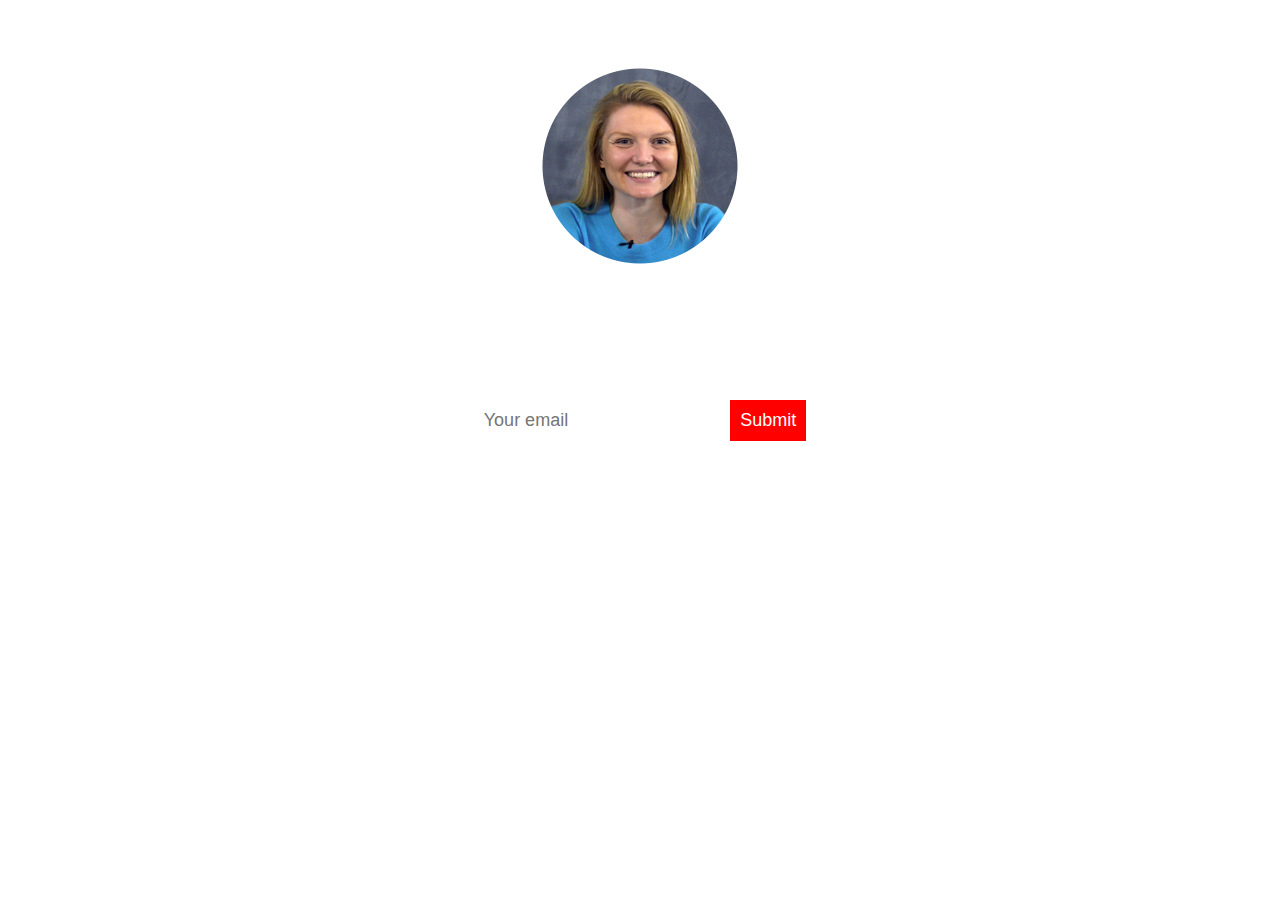
<file: dash_project1/index.html>
<!DOCTYPE html>
<head>
  <title>Anna Dowlin</title>
  <style>
    body {
      text-align: center;
      background: url("http://dash.ga.co/assets/anna-bg.png");
      background-size: cover;
      background-position: center;
      color: white;
      font-family: helvetica;
    }
    p {
      font-size: 22px;
    }
    input {
      border: 0;
      padding: 10px;
      font-size: 18px;
    }
    input[type="submit"] {
      background: red;
      color: white;
    }
  </style>
</head>
<body>
  <img src="../dash_project1/img/anna.png">
 <h1>Anna Dowlin</h1>
  <p>Hi! I'm Anna, a NYC-based marketer. Say hello!</p>
  <input type="email" placeholder="Your email">
  <input type="submit">
</body>
</file>
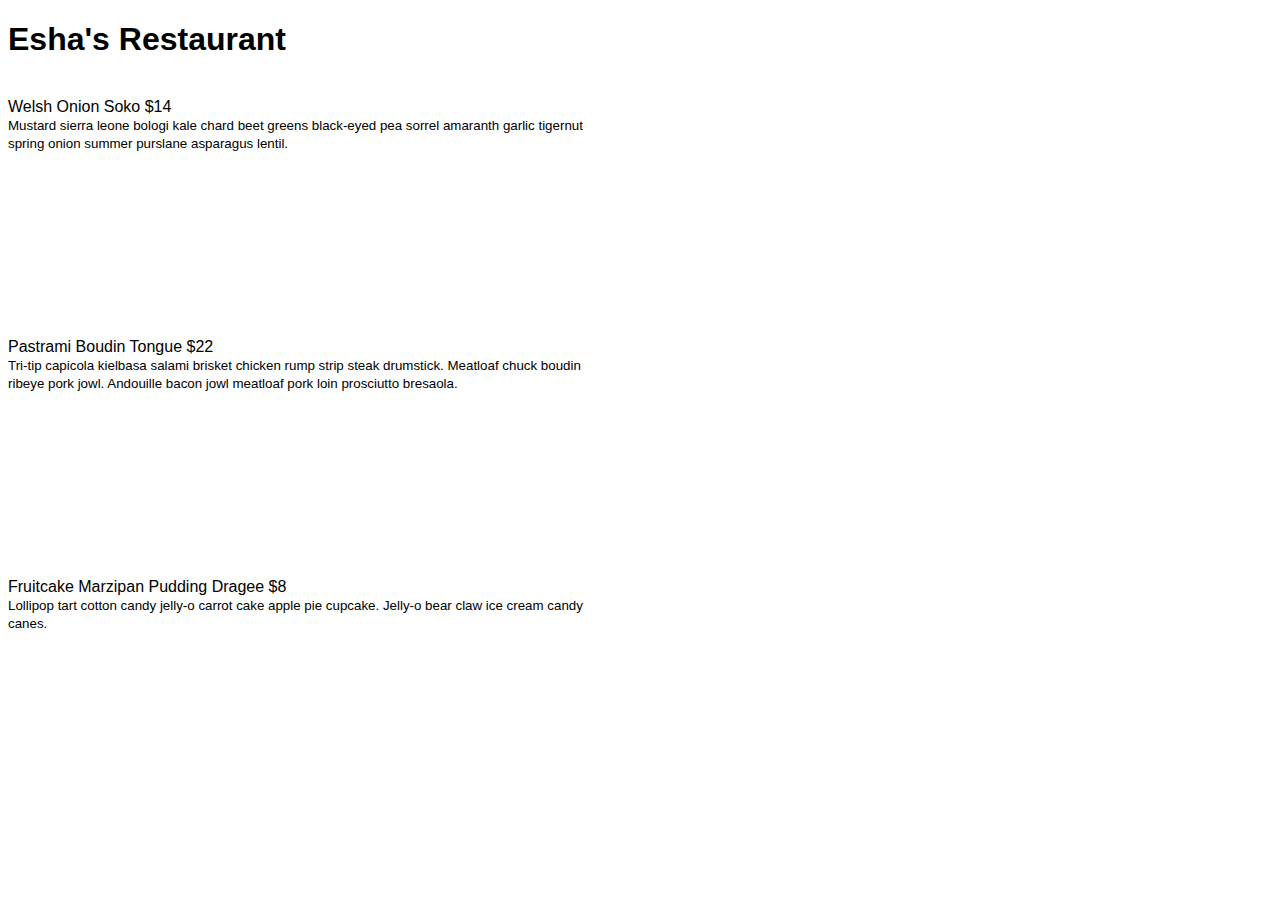
<file: dash_project3/index.html>
<!DOCTYPE html>

<head>

<style>
body {
  font-family: helvetica, sans-serif;
  max-width: 600px;
}

div {
  height: 200px;
  background: url("http://dash.ga.co/assets/firstcourse.jpg");
  background-size: cover;
  margin: 0 auto;
  position: relative;
  margin: 40px 0 0 0;
  border-radius: 12px;
}
/*
p {
 background: rgba(0,0,0,1);
 color: rgba(255,255,255,1);
 padding: 10px;
 line-height: 28px;
 text-align: justify;
 position: absolute;
 bottom: 0;
 margin: 0px;
}
*/
.first {
  background: url("http://dash.ga.co/assets/firstcourse.jpg");
}
.second {
  background: url("http://dash.ga.co/assets/secondcourse.jpg");
}
.dessert {
  background: url("http://dash.ga.co/assets/dessertcourse.jpg");
}
</style>

</head>

<body>
<h1>Esha's Restaurant</h1>
<div class="first">
<p>Welsh Onion Soko $14<br />
<small>Mustard sierra leone bologi kale chard beet greens black-eyed pea sorrel amaranth garlic tigernut spring onion summer purslane asparagus lentil.</small>
</p>
</div>
<div class="second">

<p>Pastrami Boudin Tongue $22<br /> 
<small>Tri-tip capicola kielbasa salami brisket chicken rump strip steak drumstick. Meatloaf chuck boudin ribeye pork jowl. Andouille bacon jowl meatloaf pork loin prosciutto bresaola.</small>
</p>
</div>
<div class="dessert">
<p>Fruitcake Marzipan Pudding Dragee $8<br /> 
<small>Lollipop tart cotton candy jelly-o carrot cake apple pie cupcake. Jelly-o bear claw ice cream candy canes.</small>
</p>
</div>
</body>
</file>
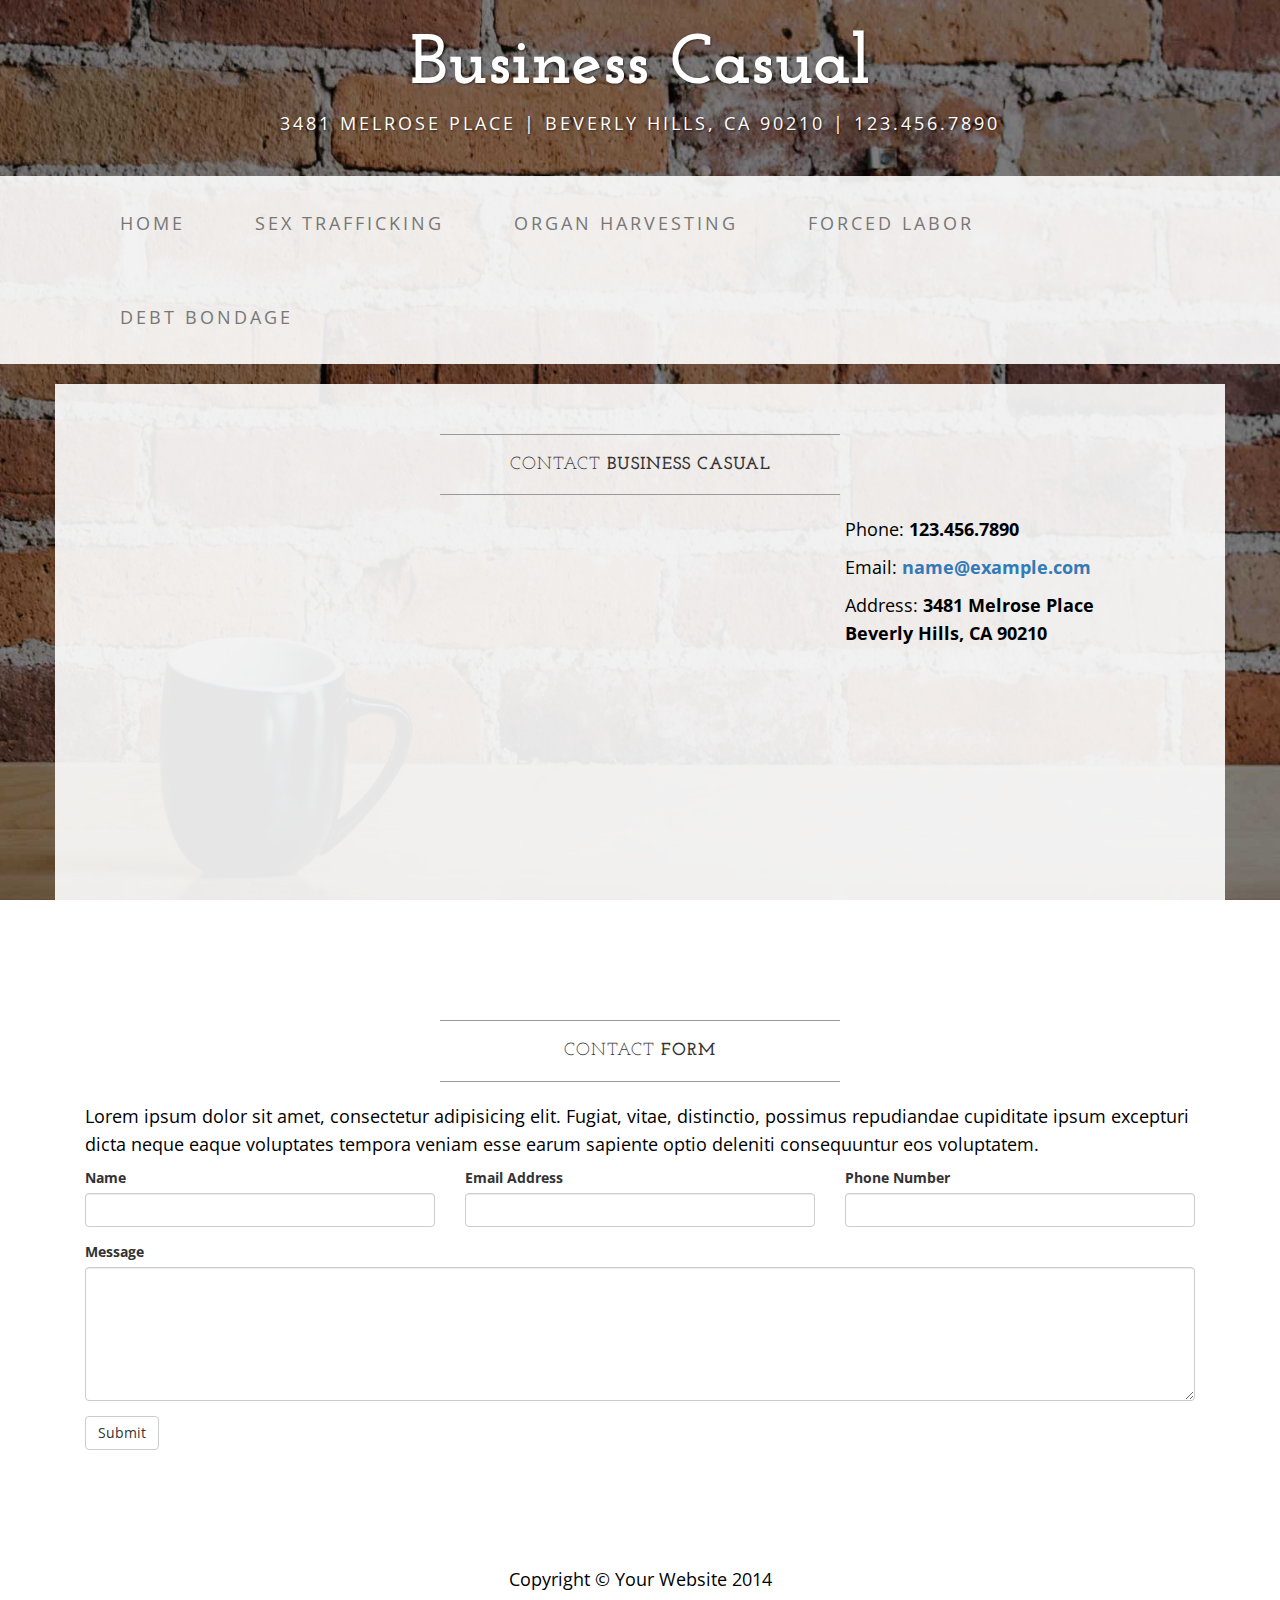
<file: amarilis_vargas_final_project/forced_labor.html>
<!DOCTYPE html>
<html lang="en">

<head>

    <meta charset="utf-8">
    <meta http-equiv="X-UA-Compatible" content="IE=edge">
    <meta name="viewport" content="width=device-width, initial-scale=1">
    <meta name="description" content="">
    <meta name="author" content="">

    <title>Contact - Business Casual - Start Bootstrap Theme</title>

    <!-- Bootstrap Core CSS -->
    <link href="css/bootstrap.min.css" rel="stylesheet">

    <!-- Custom CSS -->
    <link href="css/business-casual.css" rel="stylesheet">

    <!-- Fonts -->
    <link href="http://fonts.googleapis.com/css?family=Open+Sans:300italic,400italic,600italic,700italic,800italic,400,300,600,700,800" rel="stylesheet" type="text/css">
    <link href="http://fonts.googleapis.com/css?family=Josefin+Slab:100,300,400,600,700,100italic,300italic,400italic,600italic,700italic" rel="stylesheet" type="text/css">

    <!-- HTML5 Shim and Respond.js IE8 support of HTML5 elements and media queries -->
    <!-- WARNING: Respond.js doesn't work if you view the page via file:// -->
    <!--[if lt IE 9]>
        <script src="https://oss.maxcdn.com/libs/html5shiv/3.7.0/html5shiv.js"></script>
        <script src="https://oss.maxcdn.com/libs/respond.js/1.4.2/respond.min.js"></script>
    <![endif]-->

</head>

<body>

    <div class="brand">Business Casual</div>
    <div class="address-bar">3481 Melrose Place | Beverly Hills, CA 90210 | 123.456.7890</div>

    <!-- Navigation -->
    <nav class="navbar navbar-default" role="navigation">
        <div class="container">
            <!-- Brand and toggle get grouped for better mobile display -->
            <div class="navbar-header">
                <button type="button" class="navbar-toggle" data-toggle="collapse" data-target="#bs-example-navbar-collapse-1">
                    <span class="sr-only">Toggle navigation</span>
                    <span class="icon-bar"></span>
                    <span class="icon-bar"></span>
                    <span class="icon-bar"></span>
                </button>
                <!-- navbar-brand is hidden on larger screens, but visible when the menu is collapsed -->
                <a class="navbar-brand" href="index.html">Business Casual</a>
            </div>
            <!-- Collect the nav links, forms, and other content for toggling -->
           <div class="collapse navbar-collapse" id="bs-example-navbar-collapse-1">
                <ul class="nav navbar-nav">
                    <li>
                        <a href="index.html">Home</a>
                    </li>
                    <li>
                        <a href="about.html">Sex Trafficking</a>
                    </li>
                    <li>
                        <a href="organ_harvesting.html">Organ Harvesting</a>
                    </li>
                    <li>
                        <a href="forced_labor.html">Forced Labor</a>
                    </li>
                    <li>
                        <a href="">Debt Bondage</a>
                    </li>
                </ul>
            </div>
            <!-- /.navbar-collapse -->
        </div>
        <!-- /.container -->
    </nav>

    <div class="container">

        <div class="row">
            <div class="box">
                <div class="col-lg-12">
                    <hr>
                    <h2 class="intro-text text-center">Contact
                        <strong>business casual</strong>
                    </h2>
                    <hr>
                </div>
                <div class="col-md-8">
                    <!-- Embedded Google Map using an iframe - to select your location find it on Google maps and paste the link as the iframe src. If you want to use the Google Maps API instead then have at it! -->
                    <iframe width="100%" height="400" frameborder="0" scrolling="no" marginheight="0" marginwidth="0" src="http://maps.google.com/maps?hl=en&amp;ie=UTF8&amp;ll=37.0625,-95.677068&amp;spn=56.506174,79.013672&amp;t=m&amp;z=4&amp;output=embed"></iframe>
                </div>
                <div class="col-md-4">
                    <p>Phone:
                        <strong>123.456.7890</strong>
                    </p>
                    <p>Email:
                        <strong><a href="mailto:name@example.com">name@example.com</a></strong>
                    </p>
                    <p>Address:
                        <strong>3481 Melrose Place
                            <br>Beverly Hills, CA 90210</strong>
                    </p>
                </div>
                <div class="clearfix"></div>
            </div>
        </div>

        <div class="row">
            <div class="box">
                <div class="col-lg-12">
                    <hr>
                    <h2 class="intro-text text-center">Contact
                        <strong>form</strong>
                    </h2>
                    <hr>
                    <p>Lorem ipsum dolor sit amet, consectetur adipisicing elit. Fugiat, vitae, distinctio, possimus repudiandae cupiditate ipsum excepturi dicta neque eaque voluptates tempora veniam esse earum sapiente optio deleniti consequuntur eos voluptatem.</p>
                    <form role="form">
                        <div class="row">
                            <div class="form-group col-lg-4">
                                <label>Name</label>
                                <input type="text" class="form-control">
                            </div>
                            <div class="form-group col-lg-4">
                                <label>Email Address</label>
                                <input type="email" class="form-control">
                            </div>
                            <div class="form-group col-lg-4">
                                <label>Phone Number</label>
                                <input type="tel" class="form-control">
                            </div>
                            <div class="clearfix"></div>
                            <div class="form-group col-lg-12">
                                <label>Message</label>
                                <textarea class="form-control" rows="6"></textarea>
                            </div>
                            <div class="form-group col-lg-12">
                                <input type="hidden" name="save" value="contact">
                                <button type="submit" class="btn btn-default">Submit</button>
                            </div>
                        </div>
                    </form>
                </div>
            </div>
        </div>

    </div>
    <!-- /.container -->

    <footer>
        <div class="container">
            <div class="row">
                <div class="col-lg-12 text-center">
                    <p>Copyright &copy; Your Website 2014</p>
                </div>
            </div>
        </div>
    </footer>

    <!-- jQuery -->
    <script src="js/jquery.js"></script>

    <!-- Bootstrap Core JavaScript -->
    <script src="js/bootstrap.min.js"></script>

</body>

</html>
</file>
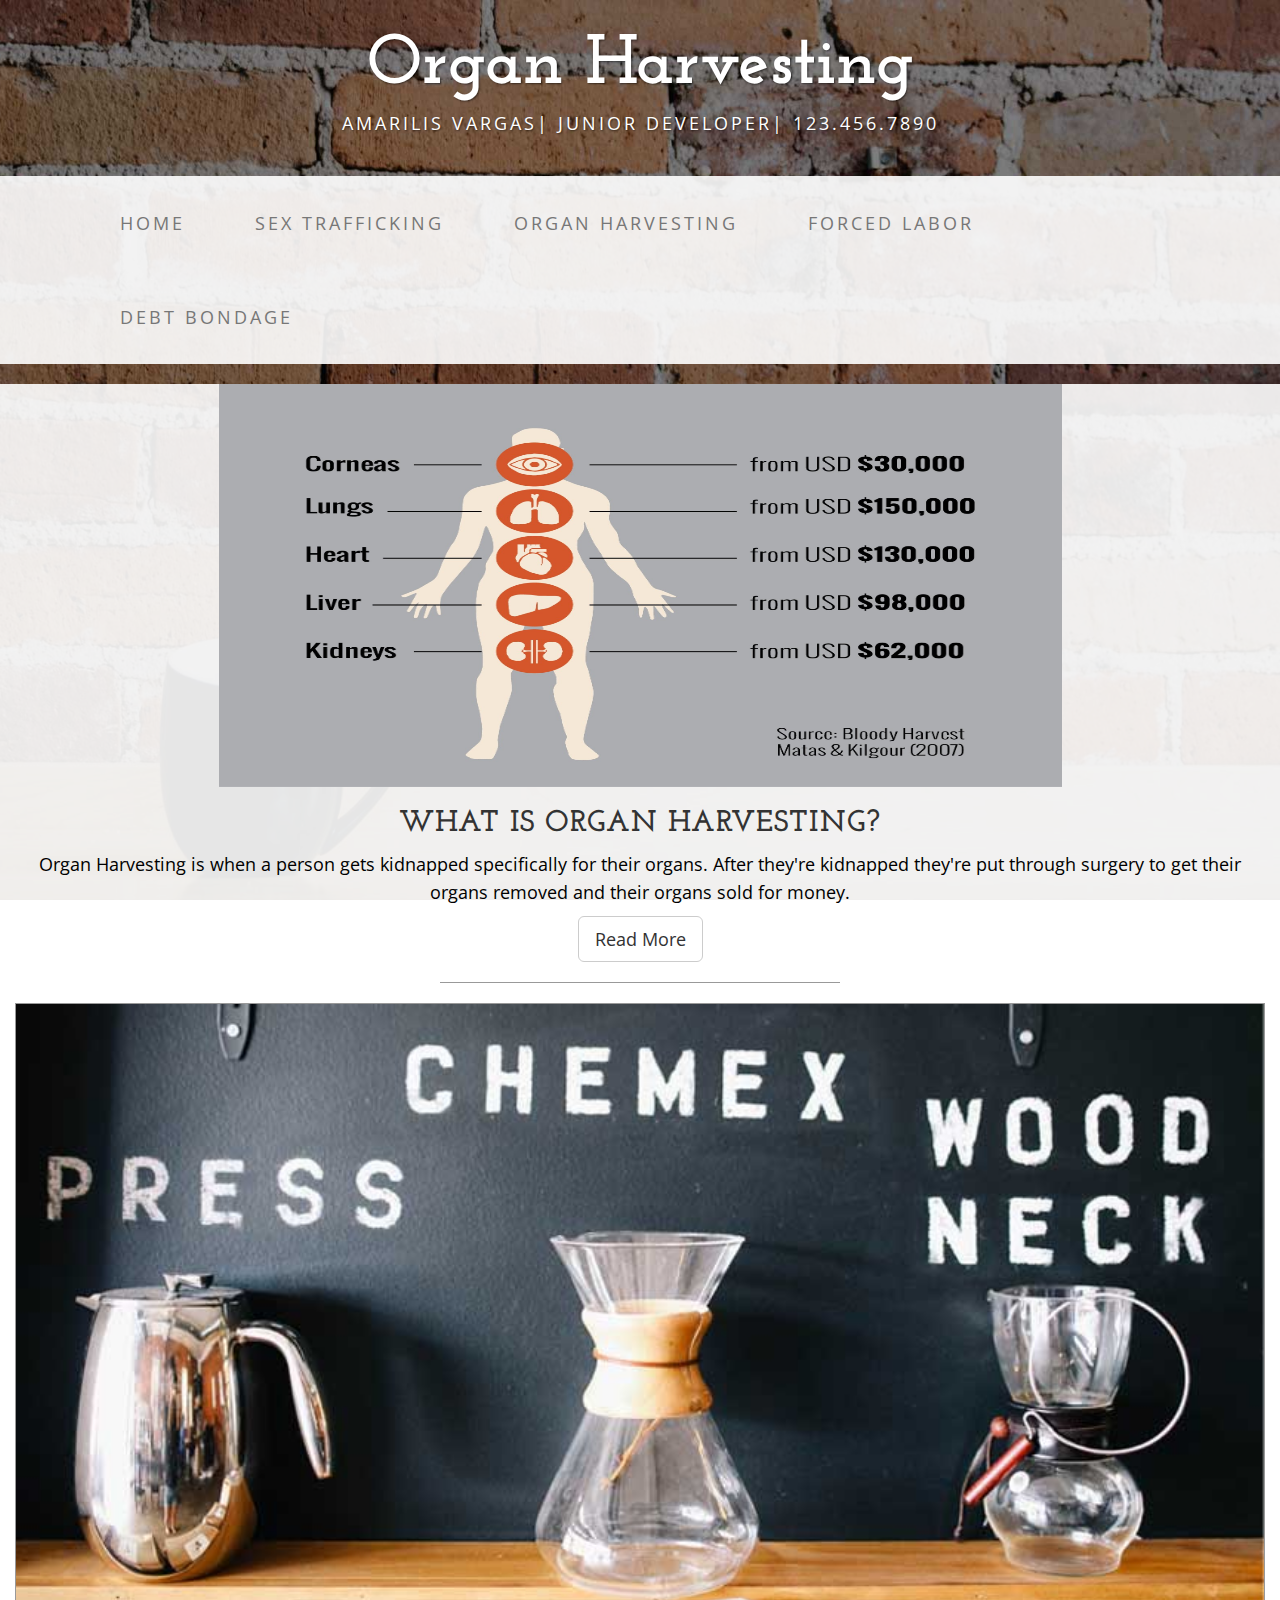
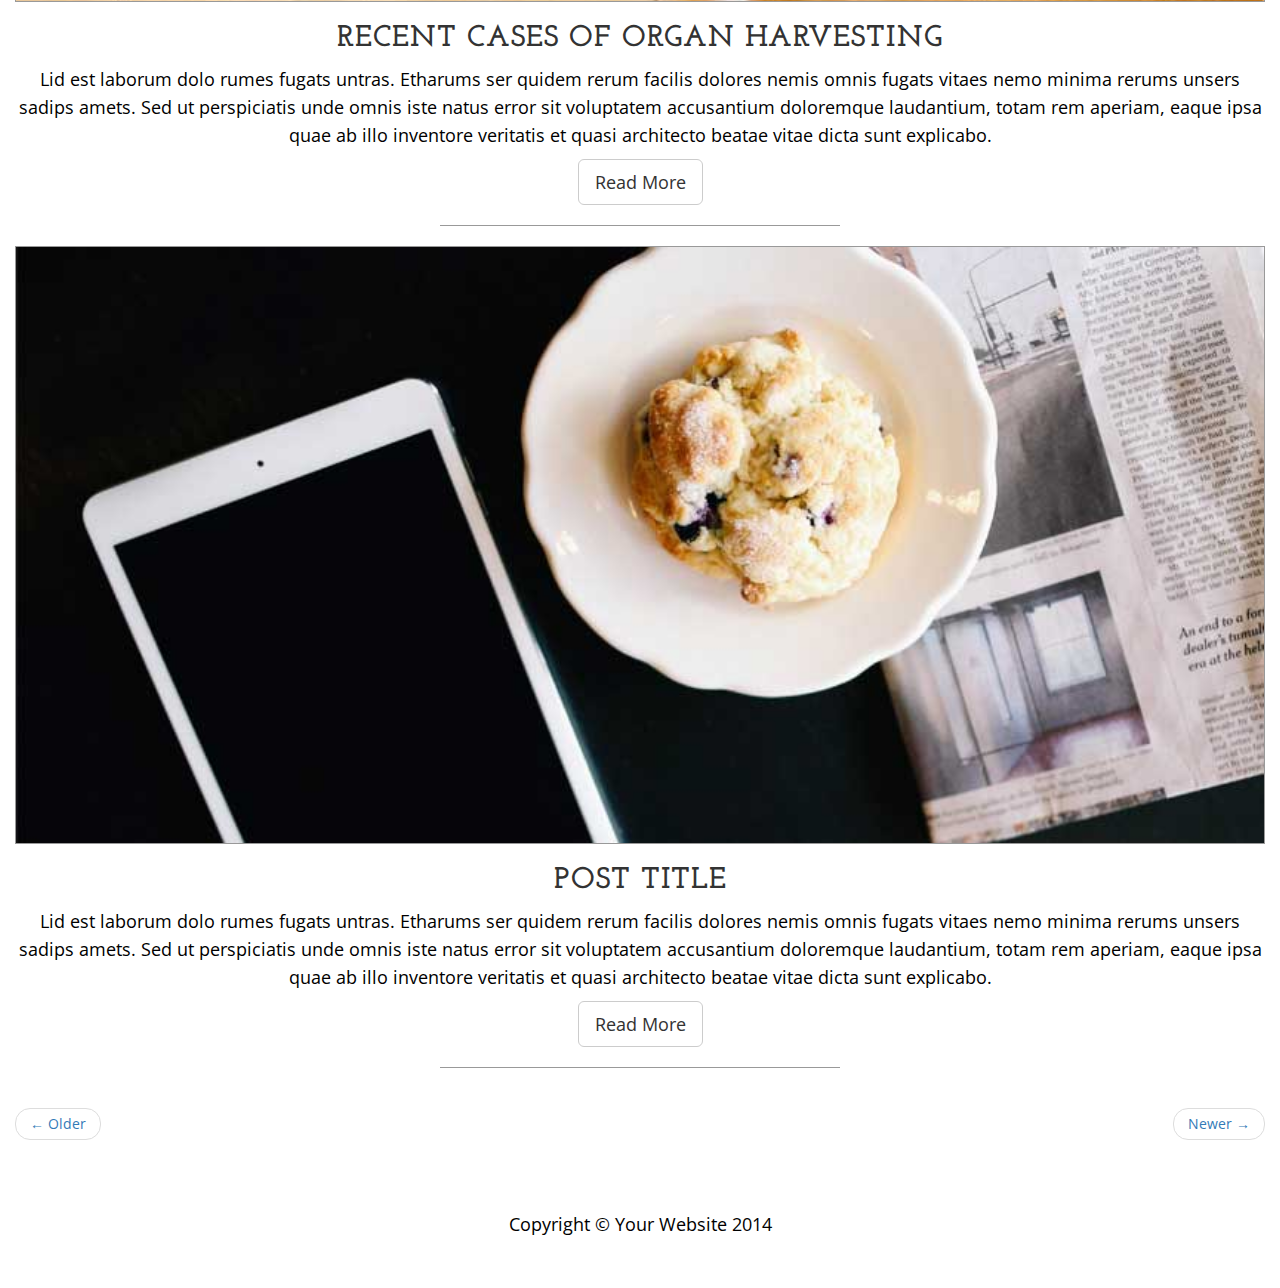
<file: amarilis_vargas_final_project/organ_harvesting.html>
<!DOCTYPE html>
<html lang="en">

<head>

    <meta charset="utf-8">
    <meta http-equiv="X-UA-Compatible" content="IE=edge">
    <meta name="viewport" content="width=device-width, initial-scale=1">
    <meta name="description" content="">
    <meta name="author" content="">

    <title>Organ Harvesting</title>

    <!-- Bootstrap Core CSS -->
    <link href="css/bootstrap.min.css" rel="stylesheet">

    <!-- Custom CSS -->
    <link href="css/business-casual.css" rel="stylesheet">

    <!-- Fonts -->
    <link href="http://fonts.googleapis.com/css?family=Open+Sans:300italic,400italic,600italic,700italic,800italic,400,300,600,700,800" rel="stylesheet" type="text/css">
    <link href="http://fonts.googleapis.com/css?family=Josefin+Slab:100,300,400,600,700,100italic,300italic,400italic,600italic,700italic" rel="stylesheet" type="text/css">

    <!-- HTML5 Shim and Respond.js IE8 support of HTML5 elements and media queries -->
    <!-- WARNING: Respond.js doesn't work if you view the page via file:// -->
    <!--[if lt IE 9]>
        <script src="https://oss.maxcdn.com/libs/html5shiv/3.7.0/html5shiv.js"></script>
        <script src="https://oss.maxcdn.com/libs/respond.js/1.4.2/respond.min.js"></script>
    <![endif]-->

</head>

<body>

    <div class="brand">Organ Harvesting</div>
    <div class="address-bar">Amarilis Vargas| Junior Developer| 123.456.7890</div>

    <!-- Navigation -->
    <nav class="navbar navbar-default" role="navigation">
        <div class="container">
            <!-- Brand and toggle get grouped for better mobile display -->
            <div class="navbar-header">
                <button type="button" class="navbar-toggle" data-toggle="collapse" data-target="#bs-example-navbar-collapse-1">
                    <span class="sr-only">Toggle navigation</span>
                    <span class="icon-bar"></span>
                    <span class="icon-bar"></span>
                    <span class="icon-bar"></span>
                </button>
                <!-- navbar-brand is hidden on larger screens, but visible when the menu is collapsed -->
                <a class="navbar-brand" href="index.html">Business Casual</a>
            </div>
            <!-- Collect the nav links, forms, and other content for toggling -->
           <div class="collapse navbar-collapse" id="bs-example-navbar-collapse-1">
                <ul class="nav navbar-nav">
                    <li>
                        <a href="index.html">Home</a>
                    </li>
                    <li>
                        <a href="about.html">Sex Trafficking</a>
                    </li>
                    <li>
                        <a href="organ_harvesting.html">Organ Harvesting</a>
                    </li>
                    <li>
                        <a href="forced_labor.html">Forced Labor</a>
                    </li>
                    <li>
                        <a href="">Debt Bondage</a>
                    </li>
                </ul>
            </div>
            <!-- /.navbar-collapse -->
        </div>
        <!-- /.container -->
    </nav>

                <div class="col-lg-12 text-center">
                    <img class="../amarilis_vargas/amarilis_vargas_final_project/img/organharvesting.jpg" src="img/organharvesting.jpg" alt="" style="width:843px; height:403px;">
                    <h2>What Is Organ Harvesting?
                        
                    </h2>
                    <p>Organ Harvesting is when a person gets kidnapped specifically for their organs. After they're kidnapped they're put through surgery to get their organs removed and their organs sold for money. </p>
                    <a href="#" class="btn btn-default btn-lg">Read More</a>
                    <hr>
                </div>
                <div class="col-lg-12 text-center">
                    <img class="img-responsive img-border img-full" src="img/slide-2.jpg" alt="">
                    <h2>Recent Cases Of Organ Harvesting
                
                       
                    </h2>
                    <p>Lid est laborum dolo rumes fugats untras. Etharums ser quidem rerum facilis dolores nemis omnis fugats vitaes nemo minima rerums unsers sadips amets. Sed ut perspiciatis unde omnis iste natus error sit voluptatem accusantium doloremque laudantium, totam rem aperiam, eaque ipsa quae ab illo inventore veritatis et quasi architecto beatae vitae dicta sunt explicabo.</p>
                    <a href="#" class="btn btn-default btn-lg">Read More</a>
                    <hr>
                </div>
                <div class="col-lg-12 text-center">
                    <img class="img-responsive img-border img-full" src="img/slide-3.jpg" alt="">
                    <h2>Post Title
                       
                    </h2>
                    <p>Lid est laborum dolo rumes fugats untras. Etharums ser quidem rerum facilis dolores nemis omnis fugats vitaes nemo minima rerums unsers sadips amets. Sed ut perspiciatis unde omnis iste natus error sit voluptatem accusantium doloremque laudantium, totam rem aperiam, eaque ipsa quae ab illo inventore veritatis et quasi architecto beatae vitae dicta sunt explicabo.</p>
                    <a href="#" class="btn btn-default btn-lg">Read More</a>
                    <hr>
                </div>
                <div class="col-lg-12 text-center">
                    <ul class="pager">
                        <li class="previous"><a href="#">&larr; Older</a>
                        </li>
                        <li class="next"><a href="#">Newer &rarr;</a>
                        </li>
                    </ul>
                </div>
            </div>
        </div>

    </div>
    <!-- /.container -->

    <footer>
        <div class="container">
            <div class="row">
                <div class="col-lg-12 text-center">
                    <p>Copyright &copy; Your Website 2014</p>
                </div>
            </div>
        </div>
    </footer>

    <!-- jQuery -->
    <script src="js/jquery.js"></script>

    <!-- Bootstrap Core JavaScript -->
    <script src="js/bootstrap.min.js"></script>

</body>

</html>
</file>
<file: amarilis_vargas_final_project/css/business-casual.css>
/*!
 * Start Bootstrap - Business Casual Bootstrap Theme (http://startbootstrap.com)
 * Code licensed under the Apache License v2.0.
 * For details, see http://www.apache.org/licenses/LICENSE-2.0.
 */

body {
    font-family: "Open Sans","Helvetica Neue",Helvetica,Arial,sans-serif;
    background: url('../img/bg.jpg') no-repeat center center fixed;
    -webkit-background-size: cover;
    -moz-background-size: cover;
    background-size: cover;
    -o-background-size: cover;
}

h1,
h2,
h3,
h4,
h5,
h6 {
    text-transform: uppercase;
    font-family: "Josefin Slab","Helvetica Neue",Helvetica,Arial,sans-serif;
    font-weight: 700;
    letter-spacing: 1px;
}

p {
    font-size: 1.25em;
    line-height: 1.6;
    color: #000;
}

hr {
    max-width: 400px;
    border-color: #999999;
}

.brand,
.address-bar {
    display: none;
}

.navbar-brand {
    text-transform: uppercase;
    font-weight: 900;
    letter-spacing: 2px;
}

.navbar-nav {
    text-transform: uppercase;
    font-weight: 400;
    letter-spacing: 3px;
}

.img-full {
    min-width: 100%;
}

.brand-before,
.brand-name {
    text-transform: capitalize;
}

.brand-before {
    margin: 15px 0;
}

.brand-name {
    margin: 0;
    font-size: 4em;
}

.tagline-divider {
    margin: 15px auto 3px;
    max-width: 250px;
    border-color: #999999;
}

.box {
    margin-bottom: 20px;
    padding: 30px 15px;
    background: #fff;
    background: rgba(255,255,255,0.9);
}

.intro-text {
    text-transform: uppercase;
    font-size: 1.25em;
    font-weight: 400;
    letter-spacing: 1px;
}

.img-border {
    float: none;
    margin: 0 auto 0;
    border: #999999 solid 1px;
}

.img-left {
    float: none;
    margin: 0 auto 0;
}

footer {
    background: #fff;
    background: rgba(255,255,255,0.9);
}

footer p {
    margin: 0;
    padding: 50px 0;
}

@media screen and (min-width:768px) {
    .brand {
        display: inherit;
        margin: 0;
        padding: 30px 0 10px;
        text-align: center;
        text-shadow: 1px 1px 2px rgba(0,0,0,0.5);
        font-family: "Josefin Slab","Helvetica Neue",Helvetica,Arial,sans-serif;
        font-size: 5em;
        font-weight: 700;
        line-height: normal;
        color: #fff;
    }

    .top-divider {
        margin-top: 0;
    }

    .img-left {
        float: left;
        margin-right: 25px;
    }

    .address-bar {
        display: inherit;
        margin: 0;
        padding: 0 0 40px;
        text-align: center;
        text-shadow: 1px 1px 2px rgba(0,0,0,0.5);
        text-transform: uppercase;
        font-size: 1.25em;
        font-weight: 400;
        letter-spacing: 3px;
        color: #fff;
    }

    .navbar {
        border-radius: 0;
    }

    .navbar-header {
        display: none;
    }

    .navbar {
        min-height: 0;
    }

    .navbar-default {
        border: none;
        background: #fff;
        background: rgba(255,255,255,0.9);
    }

    .nav>li>a {
        padding: 35px;
    }

    .navbar-nav>li>a {
        line-height: normal;
    }

    .navbar-nav {
        display: table;
        float: none;
        margin: 0 auto;
        table-layout: fixed;
        font-size: 1.25em;
    }
}

@media screen and (min-width:1200px) {
    .box:after {
        content: '';
        display: table;
        clear: both;
    }
}
</file>
